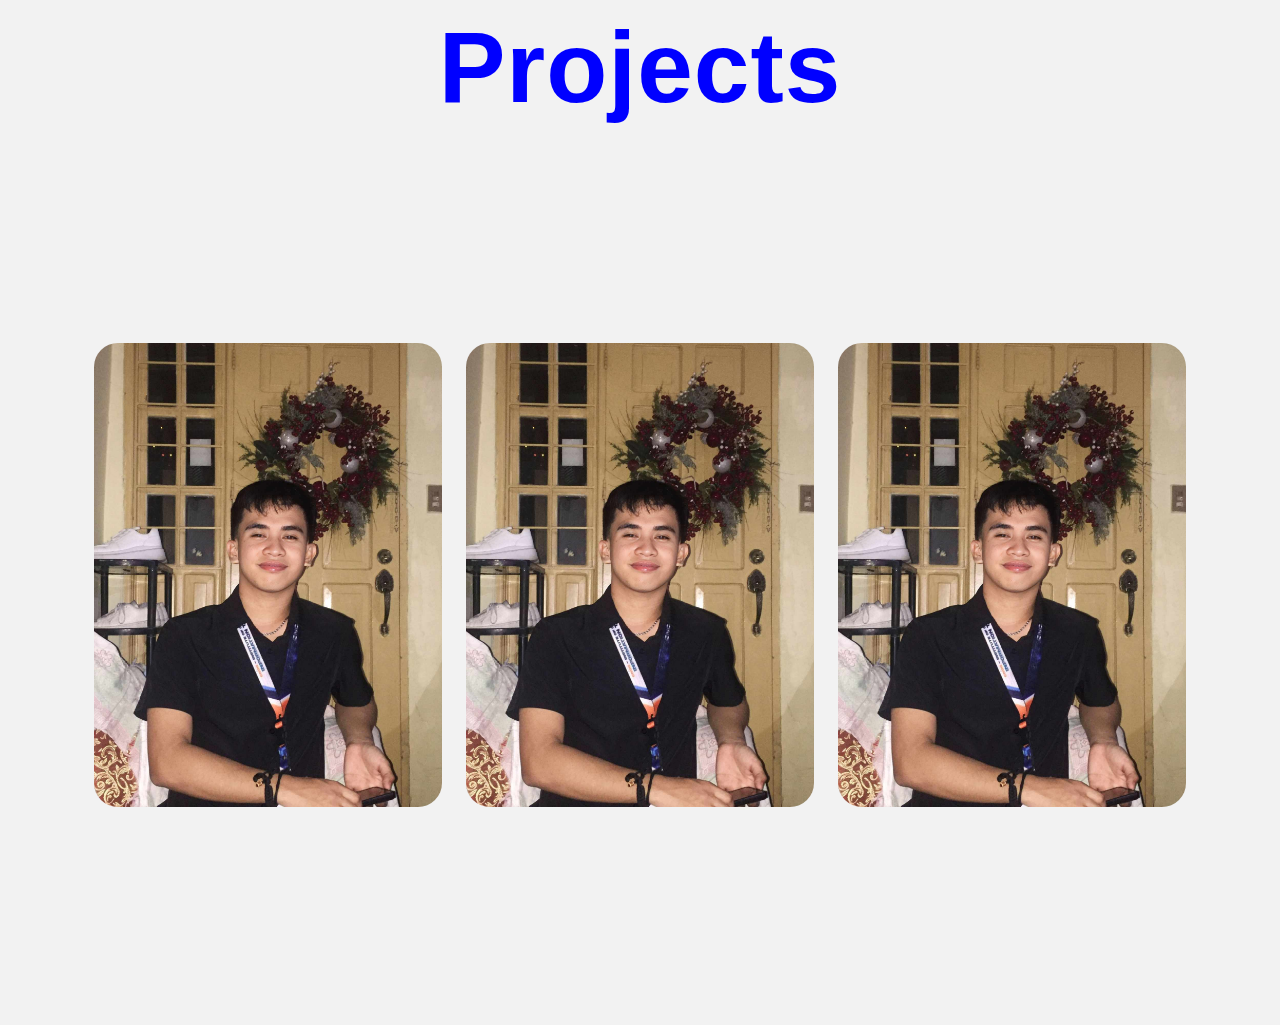
<file: PORTFOLIO-main/Achievements.html>
<!DOCTYPE html>
   <html lang="en">
   <head>
      <meta charset="UTF-8">
      <meta name="viewport" content="width=device-width, initial-scale=1.0">

      <!--=============== CSS ===============-->
      <link rel="stylesheet" href="Achievements.css">

      <title>Achievements</title>
      <link rel="icon" href="icon.png" type="image/x-icon">
   </head>
   <body>
      <h2 class="logo">Projects</span></h2>
      <div class="container">
         <div class="card__container">
            <article class="card__article">
               <img src="assets/img/main/Home.jpg" alt="image" class="card__img">

               <div class="card__data">
                  <span class="card__description">description</span>
                  <h2 class="card__title">POGI</h2>
                  <a href="#" class="card__button">Read More</a>
               </div>
            </article>

            <article class="card__article">
               <img src="assets/img/main/Home.jpg" alt="image" class="card__img">

               <div class="card__data">    
                  <span class="card__description">description</span>
                  <h2 class="card__title">POGI</h2>
                  <a href="#" class="card__button">Read More</a>
               </div>
            </article>



            <article class="card__article">
               <img src="assets/img/main/Home.jpg" alt="image" class="card__img">

               <div class="card__data">
                  <span class="card__description">description</span>
                  <h2 class="card__title">POGI</h2>
                  <a href="#" class="card__button">Read More</a>
               </div>
            </article>
         </div>
      </div>
   </body>
</html>
</file>
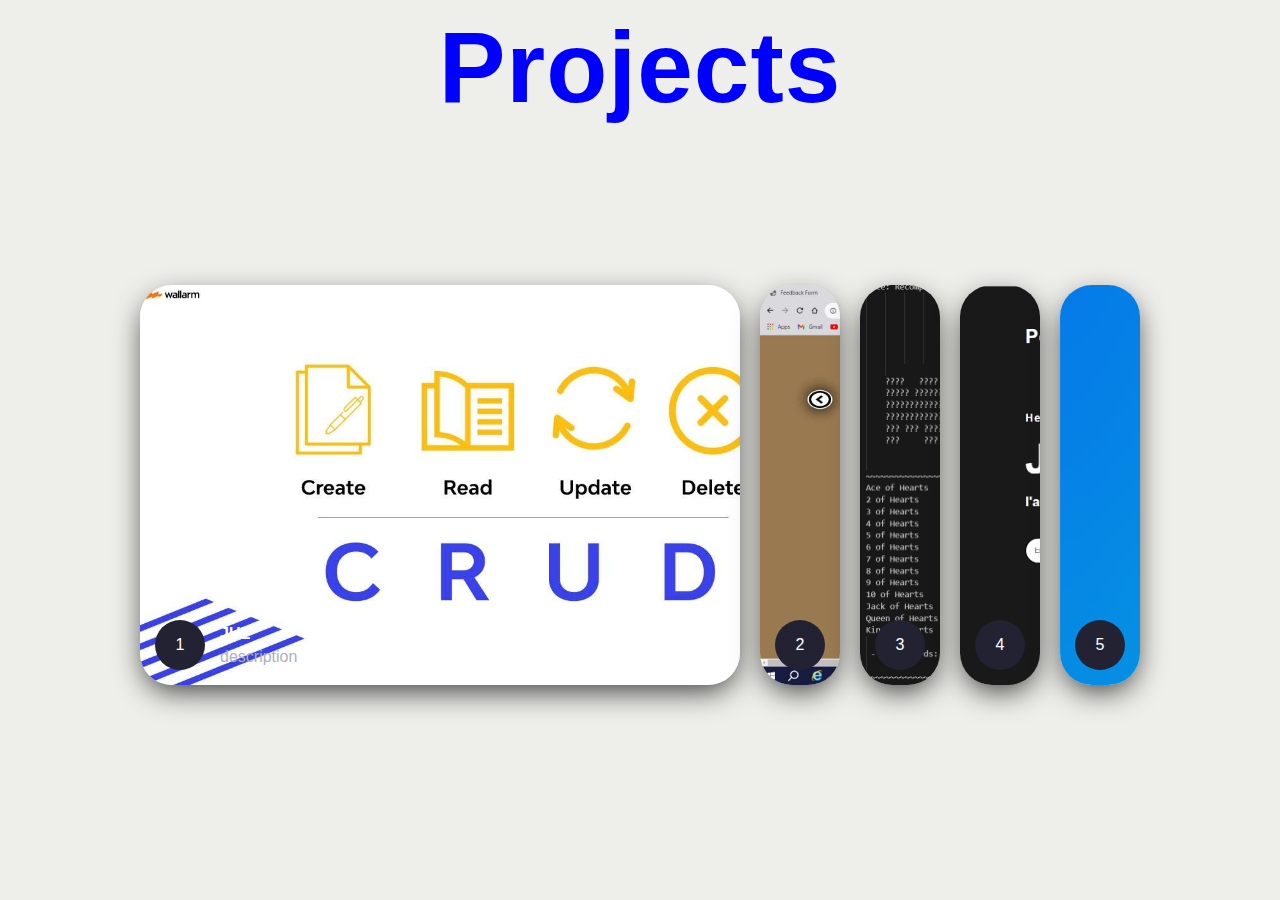
<file: PORTFOLIO-main/Project.html>
<!DOCTYPE html>
<html lang="en">
<head>
    <meta charset="UTF-8">
    <meta name="viewport" content="width=device-width, initial-scale=1.0">
    <link rel="stylesheet" href="Project.css">
    <title>Project</title>
    <link rel="icon" href="icon.png" type="image/x-icon">
</head>
<body>
    <h2 class="logo">Projects</span></h2>
    <div class="wrapper">
        <div class="container">
            <input type="radio" name="slide" id="c1" checked>
            <label for="c1" class="card">
                <div class="row">
                    <div class="icon">1</div>
                    <div class="description">
                        <h4>JUL</h4>
                        <p>description</p>
                    </div>
                </div>
            </label>
            <input type="radio" name="slide" id="c2" >
            <label for="c2" class="card">
                <div class="row">
                    <div class="icon">2</div>
                    <div class="description">
                        <h4>JUL</h4>
                        <p>description</p>
                    </div>
                </div>
            </label>
            <input type="radio" name="slide" id="c3" >
            <label for="c3" class="card">
                <div class="row">
                    <div class="icon">3</div>
                    <div class="description">
                        <h4>JUL</h4>
                        <p>description</p>
                    </div>
                </div>
            </label>
            <input type="radio" name="slide" id="c4" >
            <label for="c4" class="card">
                <div class="row">
                    <div class="icon">4</div>
                    <div class="description">
                        <h4>JUL</h4>
                        <p>description</p>
                    </div>
                </div>
            </label>
            <input type="radio" name="slide" id="c5" >
            <label for="c5" class="card">
                <div class="row">
                    <div class="icon">5</div>
                    <div class="description">
                        <h4>JUL</h4>
                        <p>description</p>
                    </div>
                </div>
            </label>
        </div>
    </div>
</body>
</html>
</file>
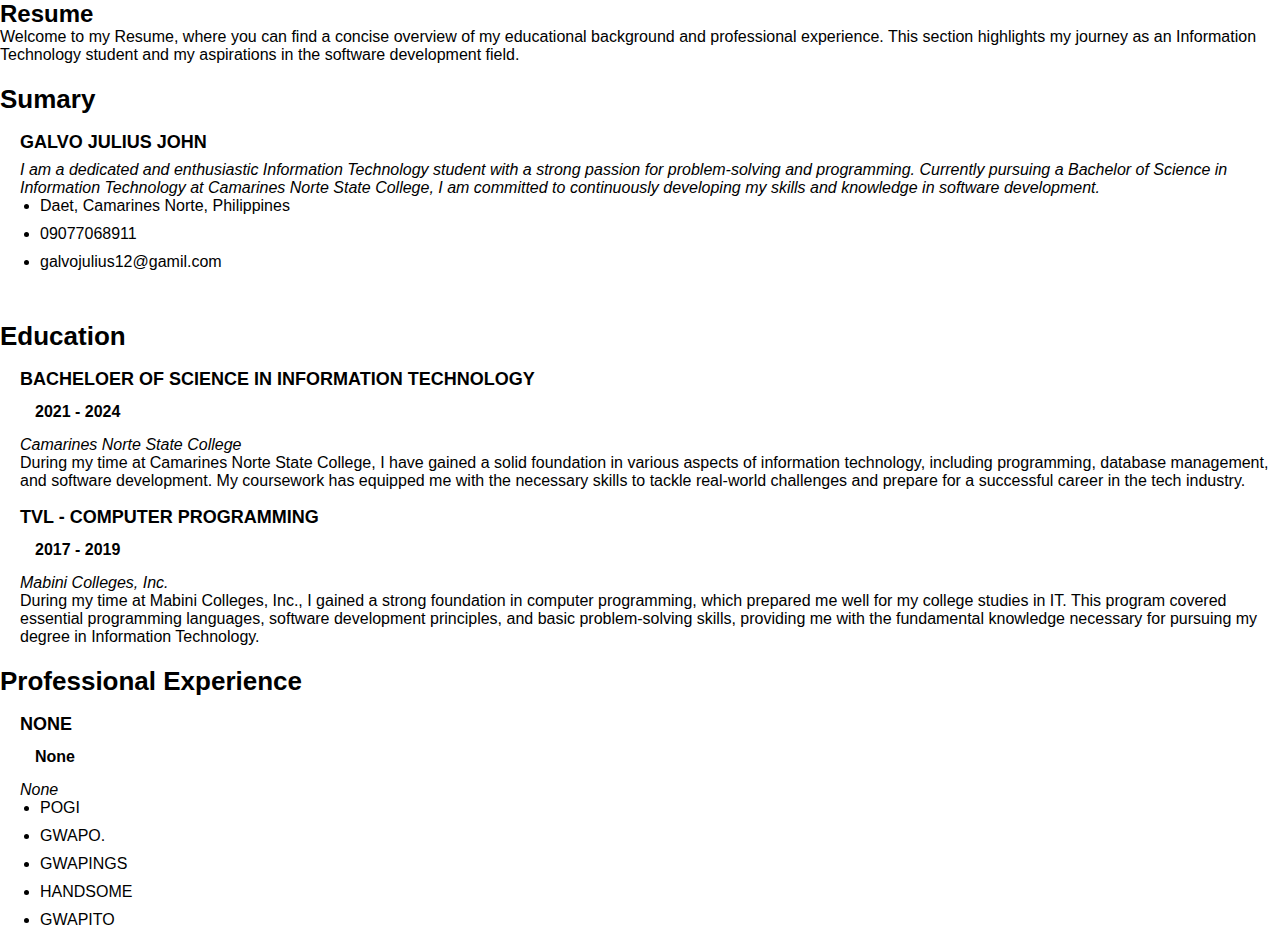
<file: PORTFOLIO-main/Resume.html>
<!DOCTYPE html>
<html lang="en">
<head>
    <meta charset="UTF-8">
    <meta name="viewport" content="width=device-width, initial-scale=1.0">
    <title>Document</title>
    <link rel="stylesheet" href="Resume.css">
    <link rel="icon" href="icon.png" type="image/x-icon">
</head>
<body>
       <!-- Resume Section -->
    <section id="resume" class="resume section">

        <!-- Section Title -->
        <div class="container section-title" data-aos="fade-up">
          <h2>Resume</h2>
          <p>Welcome to my Resume, where you can find a concise overview of my educational background and professional experience. This section highlights my journey as an Information Technology student and my aspirations in the software development field.</p>
        </div><!-- End Section Title -->
  
        <div class="container">
  
          <div class="row">
  
            <div class="col-lg-6" data-aos="fade-up" data-aos-delay="100">
              <h3 class="resume-title">Sumary</h3>
  
              <div class="resume-item pb-0">
                <h4>Galvo Julius John</h4>
                <p><em>I am a dedicated and enthusiastic Information Technology student with a strong passion for problem-solving and programming. Currently pursuing a Bachelor of Science in Information Technology at Camarines Norte State College, I am committed to continuously developing my skills and knowledge in software development.</em></p>
                <ul>
                  <li>Daet, Camarines Norte, Philippines</li>
                  <li>09077068911</li>
                  <li>galvojulius12@gamil.com</li>
                </ul>
              </div><!-- Edn Resume Item -->
  
              <h3 class="resume-title">Education</h3>
              <div class="resume-item">
                <h4>Bacheloer of Science in Information Technology</h4>
                <h5>2021 - 2024</h5>
                <p><em>Camarines Norte State College</em></p>
                <p>During my time at Camarines Norte State College, I have gained a solid foundation in various aspects of information technology, including programming, database management, and software development. My coursework has equipped me with the necessary skills to tackle real-world challenges and prepare for a successful career in the tech industry.</p>
              </div><!-- Edn Resume Item -->
  
              <div class="resume-item">
                <h4>TVL - Computer Programming</h4>
                <h5>2017 - 2019</h5>
                <p><em>Mabini Colleges, Inc.</em></p>
                <p>During my time at Mabini Colleges, Inc., I gained a strong foundation in computer programming, which prepared me well for my college studies in IT. This program covered essential programming languages, software development principles, and basic problem-solving skills, providing me with the fundamental knowledge necessary for pursuing my degree in Information Technology.</p>
              </div><!-- Edn Resume Item -->
  
            </div>
  
            <div class="col-lg-6" data-aos="fade-up" data-aos-delay="200">
              <h3 class="resume-title">Professional Experience</h3>
              <div class="resume-item">
                <h4>None</h4>
                <h5>None</h5>
                <p><em>None</em></p>
                <ul>
                  <li>POGI</li>
                  <li>GWAPO.</li>
                  <li>GWAPINGS</li>
                  <li>HANDSOME</li>
                  <li>GWAPITO</li>
                </ul>
              </div><!-- Edn Resume Item -->
  
            </div>
  
          </div>
  
        </div>
  
      </section><!-- /Resume Section -->
</body>
</html>
</file>
<file: PORTFOLIO-main/Achievements.css>
/*=============== GOOGLE FONTS ===============*/
@import url("https://fonts.googleapis.com/css2?family=Poppins:wght@400;500&display=swap");

/*=============== VARIABLES CSS ===============*/
:root {
  /*========== Colors ==========*/
  /*Color mode HSL(hue, saturation, lightness)*/
  --first-color: hsl(82, 60%, 28%);
  --title-color: hsl(0, 0%, 15%);
  --text-color: hsl(0, 0%, 35%);
  --body-color: hsl(0, 0%, 95%);
  --container-color: hsl(0, 0%, 100%);

  /*========== Font and typography ==========*/
  /*.5rem = 8px | 1rem = 16px ...*/
  --body-font: "Poppins", sans-serif;
  --h2-font-size: 1.25rem;
  --small-font-size: .813rem;
}

/*========== Responsive typography ==========*/
@media screen and (min-width: 1120px) {
  :root {
    --h2-font-size: 1.5rem;
    --small-font-size: .875rem;
  }
}

/*=============== BASE ===============*/
* {
  box-sizing: border-box;
  padding: 0;
  margin: 0;
  
}

body {
  font-family: var(--body-font);
  background-color: var(--body-color);
  color: var(--text-color);
}

img {
  display: block;
  max-width: 100%;
  height: auto;
}

/*=============== CARD ===============*/
.container {
  display: grid;
  place-items: center;
  margin-inline: 1.5rem;
  padding-block: 5rem;
}

.card__container {
  display: grid;
  row-gap: 3.5rem;
}

.card__article {
  position: relative;
  overflow: hidden;
}

.card__img {
  width: 328px;
  border-radius: 1.5rem;
}

.card__data {
  width: 280px;
  background-color: var(--container-color);
  padding: 1.5rem 2rem;
  box-shadow: 0 8px 24px hsla(0, 0%, 0%, .15);
  border-radius: 1rem;
  position: absolute;
  bottom: -9rem;
  left: 0;
  right: 0;
  margin-inline: auto;
  opacity: 0;
  transition: opacity 1s 1s;
}

.card__description {
  display: block;
  font-size: var(--small-font-size);
  margin-bottom: .25rem;
}

.card__title {
  font-size: var(--h2-font-size);
  font-weight: 500;
  color: var(--title-color);
  margin-bottom: .75rem;
}

.card__button {
  text-decoration: none;
  font-size: var(--small-font-size);
  font-weight: 500;
  color: var(--first-color);
}

.card__button:hover {
  text-decoration: underline;
}

/* Naming animations in hover */
.card__article:hover .card__data {
  animation: show-data 1s forwards;
  opacity: 1;
  transition: opacity .3s;
}

.card__article:hover {
  animation: remove-overflow 2s forwards;
}

.card__article:not(:hover) {
  animation: show-overflow 2s forwards;
}

.card__article:not(:hover) .card__data {
  animation: remove-data 1s forwards;
}

/* Card animation */
@keyframes show-data {
  50% {
    transform: translateY(-10rem);
  }
  100% {
    transform: translateY(-7rem);
  }
}

@keyframes remove-overflow {
  to {
    overflow: initial;
  }
}

@keyframes remove-data {
  0% {
    transform: translateY(-7rem);
  }
  50% {
    transform: translateY(-10rem);
  }
  100% {
    transform: translateY(.5rem);
  }
}

@keyframes show-overflow {
  0% {
    overflow: initial;
    pointer-events: none;
  }
  50% {
    overflow: hidden;
  }
}

/*=============== BREAKPOINTS ===============*/
/* For small devices */
@media screen and (max-width: 340px) {
  .container {
    margin-inline: 1rem;
  }

  .card__data {
    width: 250px;
    padding: 1rem;
  }
}

/* For medium devices */
@media screen and (min-width: 768px) {
  .card__container {
    grid-template-columns: repeat(2, 1fr);
    column-gap: 1.5rem;
  }
}

/* For large devices */
@media screen and (min-width: 1120px) {
  .container {
    height: 100vh;
  }

  .card__container {
    grid-template-columns: repeat(3, 1fr);
  }
  .card__img {
    width: 348px;
  }
  .card__data {
    width: 316px;
    padding-inline: 2.5rem;
  }
}

.logo{
  color: blue;
  font-size: 100px;
  letter-spacing: 1px;
  cursor: pointer;
  text-align: center;
  margin-top: 10px;
  font-family: Arial, Helvetica, sans-serif;
  font-weight: 100px;
}
</file>
<file: PORTFOLIO-main/Project.css>
* {
    box-sizing: border-box;
    margin: 0;
    padding: 0;
    font-family: Arial, Helvetica, sans-serif;
}

body {
    background-color: #eeeeea;
}

.wrapper {
    width: 100%;
    height: 80vh;
    display: flex;
    align-items: center;
    justify-content: center;
}

.container {
    height: 400px;
    display: flex;
    flex-wrap: nowrap;
    justify-content: start;
}

.card {
    width: 80px;
    border-radius: .75rem;
    background-size: cover;
    cursor: pointer;
    overflow: hidden;
    border-radius: 2rem;
    margin: 0 10px;
    display: flex;
    align-items: flex-end;
    transition: .6s cubic-bezier(.28,-0.03,0,.99);
    box-shadow: 0px 10px 30px -5px rgba(0,0,0,0.8);
}

.card > .row {
    color: white;
    display: flex;
    flex-wrap: nowrap;
}

.card > .row > .icon {
    background: #223;
    color: white;
    border-radius: 50%;
    width: 50px;
    display: flex;
    justify-content: center;
    align-items: center;
    margin: 15px;
}

.card > .row > .description {
    display: flex;
    justify-content: center;
    flex-direction: column;
    overflow: hidden;
    height: 80px;
    width: 520px;
    opacity: 0;
    transform: translateY(30px);
    transition-delay: .3s;
    transition: all .3s ease;
}

.description p {
    color: #b0b0ba;
    padding-top: 5px;
}

.description h4 {
    text-transform: uppercase;
}

input {
    display: none;
}

input:checked + label {
    width: 600px;
}

input:checked + label .description {
    opacity: 1 !important;
    transform: translateY(0) !important;
}

.card[for="c1"] {
    background-image: url('assets/img/Projects/63fdf75ad4a978704fe9ac9c_CRUD  Preview.jpeg');
}
.card[for="c2"] {
    background-image: url('assets/img/Projects/406437706_676212417828112_3270250632115873017_n.jpg');
}
.card[for="c3"] {
    background-image: url('assets/img/Projects/Screenshot 2024-12-14 150930.png');
}
.card[for="c4"] {
    background-image: url('assets/img/Projects/Screenshot 2024-12-14 152006.png');
}
.card[for="c5"] {
    background-image: url('assets/img/Projects/Screenshot 2024-12-14 152214.png');
}

.logo{
    color: blue;
    font-size: 100px;
    letter-spacing: 1px;
    cursor: pointer;
    text-align: center;
    margin-top: 10px;
    font-family: Arial, Helvetica, sans-serif;
    font-weight: 100px;
}
</file>
<file: PORTFOLIO-main/Resume.css>
*{
  padding: 0;
  margin: 0;
  font-family: 'Josefin Sans', sans-serif;
  box-sizing: border-box;
}

/*--------------------------------------------------------------
# Resume Section
--------------------------------------------------------------*/
.resume .resume-title {
  color: var(--heading-color);
  font-size: 26px;
  font-weight: 700;
  margin-top: 20px;
  margin-bottom: 20px;
}

.resume .resume-item {
  padding: 0 0 20px 20px;
  margin-top: -2px;
  border-left: 2px solid var(--accent-color);
  position: relative;
}

.resume .resume-item h4 {
  line-height: 18px;
  font-size: 18px;
  font-weight: 600;
  text-transform: uppercase;
  color: color-mix(in srgb, var(--default-color), transparent 20%);
  margin-bottom: 10px;
}

.resume .resume-item h5 {
  font-size: 16px;
  padding: 5px 15px;
  display: inline-block;
  font-weight: 600;
  margin-bottom: 10px;
}

.resume .resume-item ul {
  padding-left: 20px;
}

.resume .resume-item ul li {
  padding-bottom: 10px;
}

.resume .resume-item:last-child {
  padding-bottom: 0;
}

.resume .resume-item::before {
  content: "";
  position: absolute;
  width: 16px;
  height: 16px;
  border-radius: 50px;
  left: -9px;
  top: 0;
  background: var(--background-color);
  border: 2px solid var(--accent-color);
}
</file>
